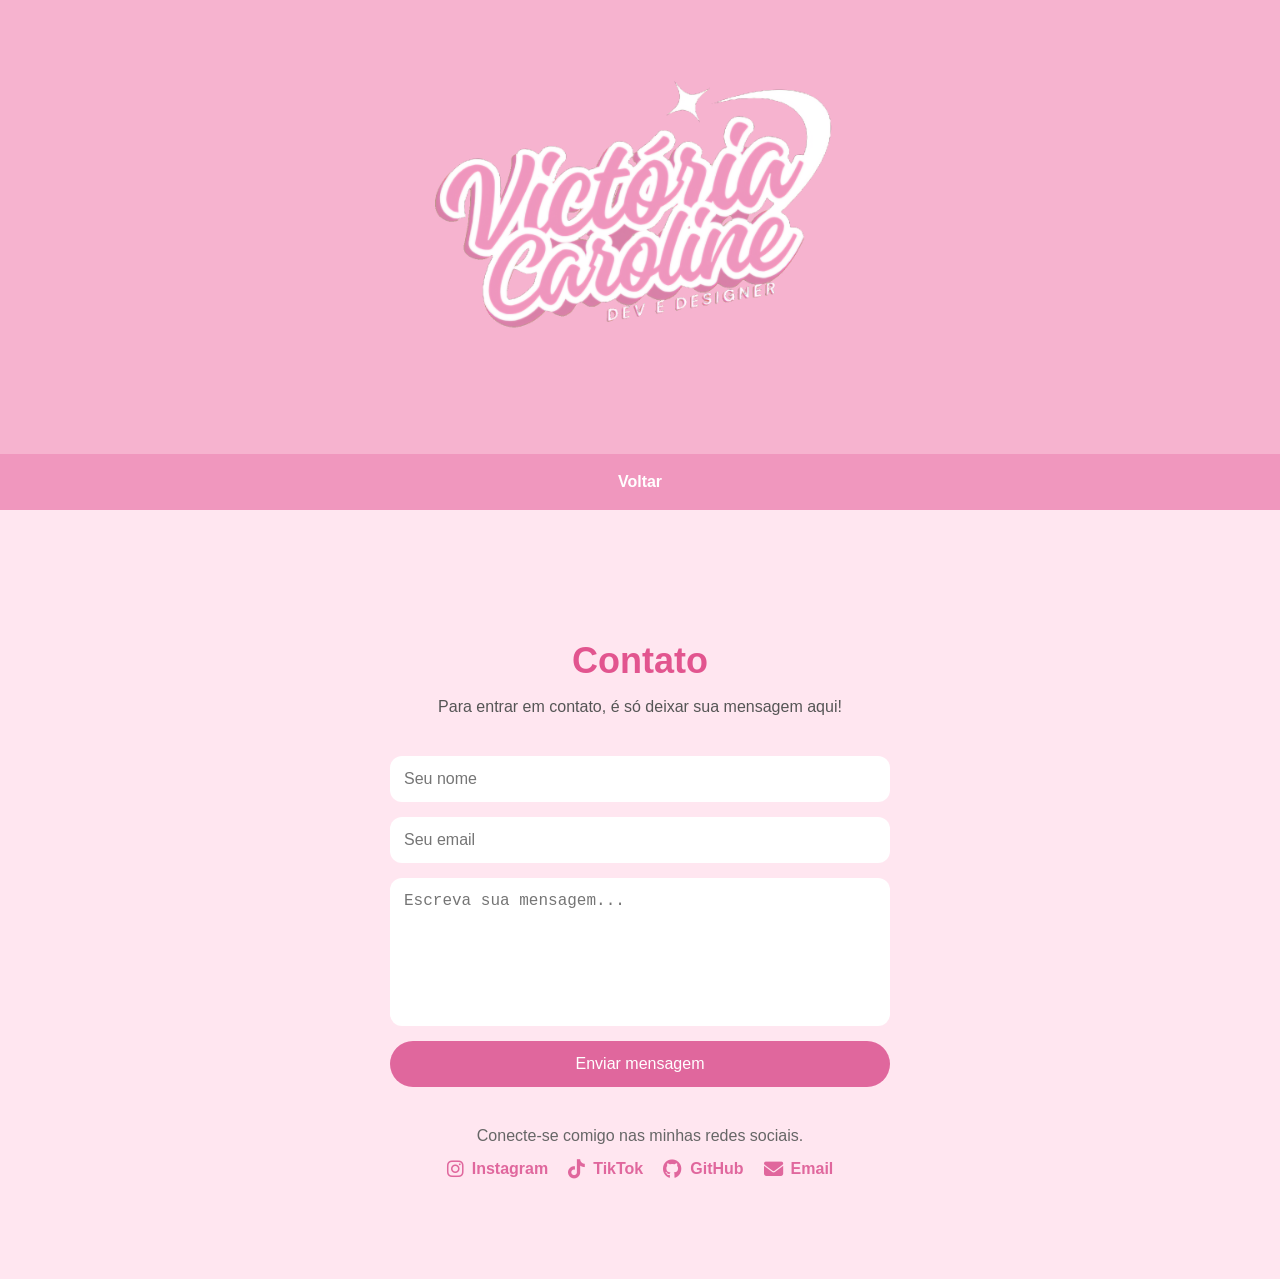
<file: contato/contato.html>
<!DOCTYPE html>
<html lang="pt-br">
<head>
  <meta charset="UTF-8">
  <title>Contato</title>
  <link rel="stylesheet" href="contato.css">
  <link rel="stylesheet" href="https://cdnjs.cloudflare.com/ajax/libs/font-awesome/6.5.1/css/all.min.css">
</head>

<body>

<!-- Início do Menu e Logo -->
<header class="header">
  <img src="../imagens/logo.png" alt="Vitória Caroline" class="logo">

  <nav class="nav">
    <a href="../index.html">Voltar</a>
  </nav>
</header>
<!-- Fim do Menu e Logo -->

<section class="contato">
  <h1>Contato</h1>
  <p class="contato-texto">
    Para entrar em contato, é só deixar sua mensagem aqui!
  </p>

  <!-- FORM SEM ACTION -->
  <form id="formContato" class="form-contato">

    <input type="hidden" name="_captcha" value="false">

    <input type="text" name="name" placeholder="Seu nome" required>
    <input type="email" name="email" placeholder="Seu email" required>
    
    <textarea name="message" placeholder="Escreva sua mensagem..." required></textarea>

    <button type="submit">Enviar mensagem</button>
  </form>

  <!-- Mensagem de sucesso -->
  <p id="msg" style="margin-top:10px; font-weight:bold;"></p>

  <p class="texto-redes">Conecte-se comigo nas minhas redes sociais.</p>

  <div class="redes">
    <a href="https://instagram.com/byvictooriiaa" target="_blank">
      <i class="fab fa-instagram"></i> Instagram
    </a>

    <a href="https://tiktok.com/@byvictooriiaa" target="_blank">
      <i class="fab fa-tiktok"></i> TikTok
    </a>

    <a href="https://github.com/xxvictooriiaa" target="_blank">
      <i class="fab fa-github"></i> GitHub
    </a>

    <a href="mailto:byvictooriiaa@gmail.com">
      <i class="fas fa-envelope"></i> Email
    </a>
  </div>
</section>

<script src="contato.js"></script>
</file>
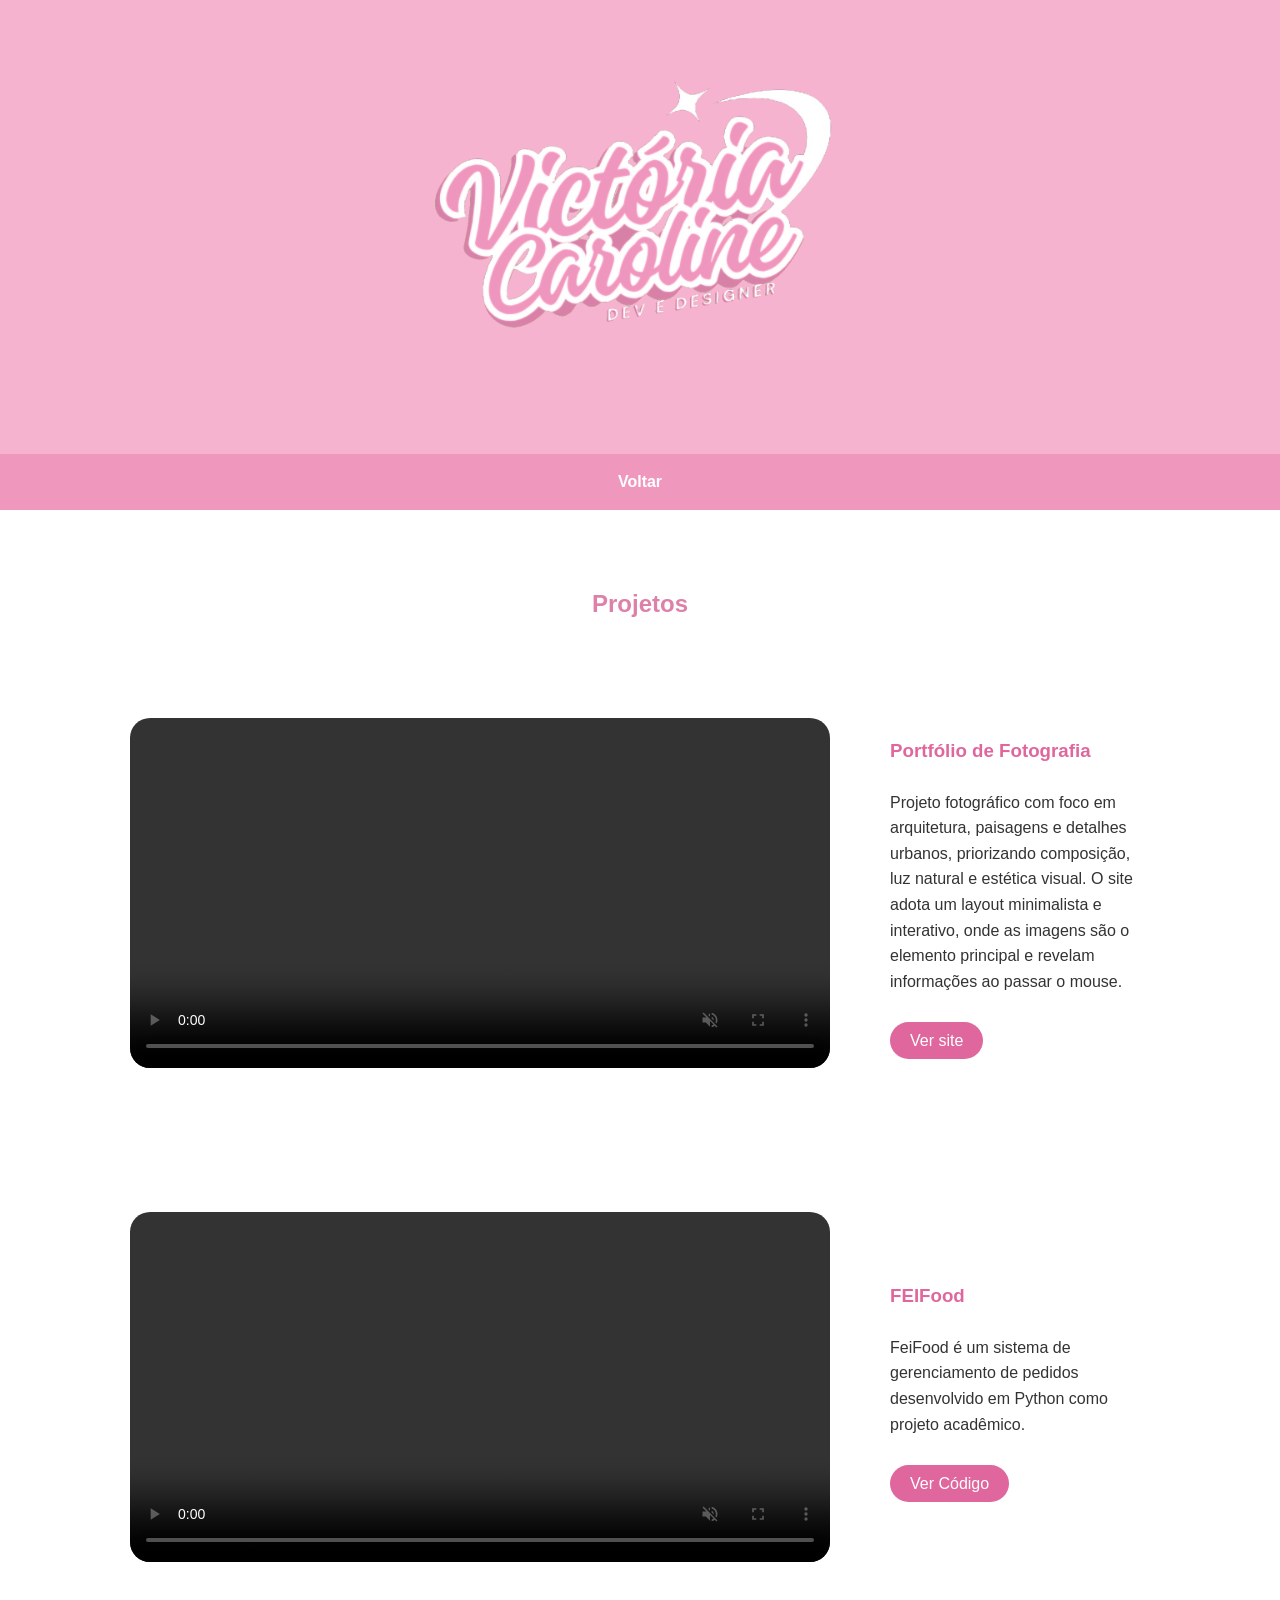
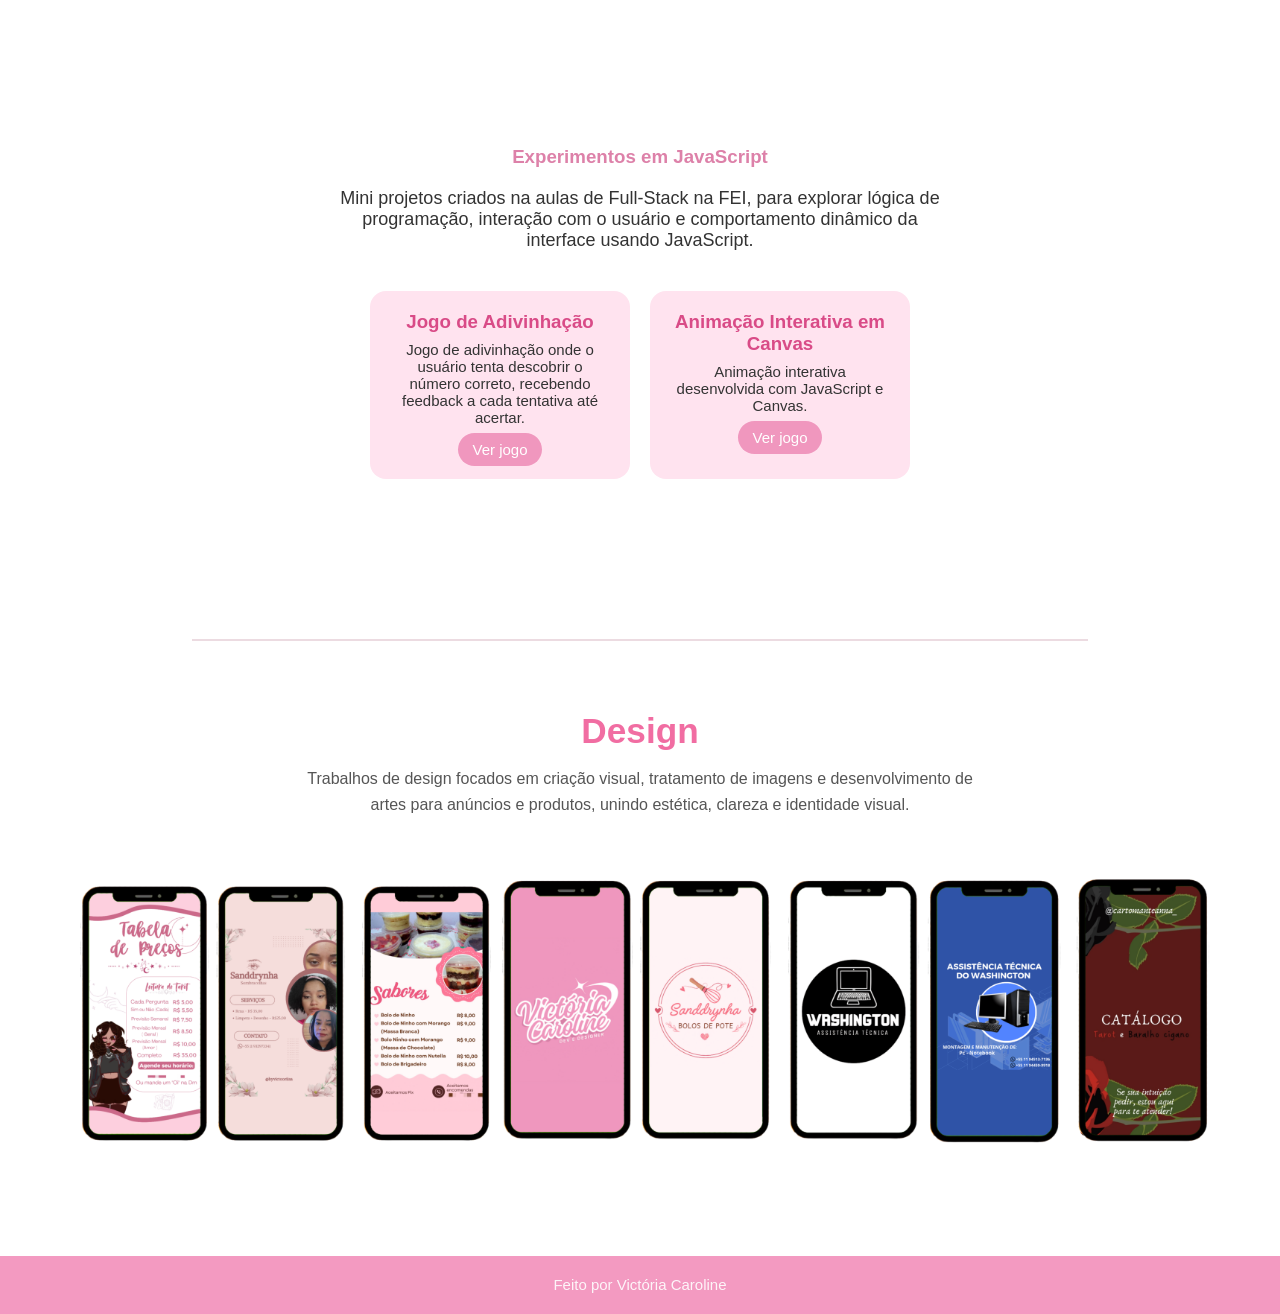
<file: projetos/projetos.html>
<!DOCTYPE html>
<html lang="pt-br">
<head>
  <meta charset="UTF-8">
  <title>Projetos</title>
  <link rel="stylesheet" href="projeto.css">
</head>
<body>
<!-- Início do Menu e Logo -->
  <header class="header">
    <img src="../imagens/logo.png" alt="Vitória Caroline" class="logo">

    <nav class="nav">
      <a href="../index.html">Voltar</a>
    </nav>
  </header>

  <!-- Fim do Menu e Logo -->

  <!-- Início do Conteúdo Principal -->


  <!-- Bloco 1-->
  <section class="projetos">
  <h1 class="titulo-projetos">Projetos</h1>

  <div class="card-projeto">

    <div class="projeto-video">
      <video autoplay muted loop playsinline controls>
        <source src="../videos/fotografia.mp4" type="video/mp4">
      </video>
    </div>

    <div class="projeto-info">
      <h3>Portfólio de Fotografia</h3>
      <br>
      <p>
       Projeto fotográfico com foco em arquitetura, paisagens e detalhes urbanos, 
       priorizando composição, luz natural e estética visual. O site adota um layout minimalista e interativo, 
       onde as imagens são o elemento principal e revelam informações ao passar o mouse.
      </p>
      <br>
      <a href="https://xxvictooriiaa.github.io/Fotografia/" target="_blank">Ver site</a>
    </div>

  </div>

<!----------------------------------------------------------------------------------------->

<!--Bloco 2-->
<div class="card-projeto">

  <div class="projeto-video">
    <video autoplay muted loop playsinline controls>
      <source src="../videos/feifood.mp4" type="video/mp4">
    </video>
  </div>

  <div class="projeto-info">
    <h3>FEIFood</h3>
    <br>
    <p>
      FeiFood é um sistema de gerenciamento de pedidos desenvolvido em Python como projeto acadêmico.
    </p>
    <br>
    <a href="https://github.com/xxvictooriiaa/FoodFei" target="_blank">Ver Código</a>
  </div>

</div>


<!----------------------------------------------------------------------------------------->
<!--Bloco 3-->
<section class="projetos">
  <h1 class="titulo-projetos">Experimentos em JavaScript</h1>

  <p class="descricao-projetos">
   Mini projetos criados na aulas de Full-Stack na FEI, para explorar lógica de programação, interação com o usuário e comportamento dinâmico da interface usando JavaScript.
  </p>

  <div class="mini-projetos">
    <div class="mini-card">
      <h3>Jogo de Adivinhação</h3>
      <p>Jogo de adivinhação onde o usuário tenta descobrir o número correto, recebendo feedback a cada tentativa até acertar. </p>
      <a href="../jogos/adivinha/projects.html" target="_blank">Ver jogo</a>
    </div>

    <div class="mini-card">
      <h3>Animação Interativa em Canvas</h3>
      <p>Animação interativa desenvolvida com JavaScript e Canvas.</p>
      <a href="../jogos/animacao/animacao.html" target="_blank">Ver jogo</a>
    </div>
  </div>
</section>
<!-- Fim do Conteúdo Principal -->

<!-- Design-->
<section class="design">
  <div class="linha-separadora"></div>

  <h1 class="titulo-design">Design</h1>

  <p class="texto-design">
    Trabalhos de design focados em criação visual, tratamento de imagens e
    desenvolvimento de artes para anúncios e produtos, unindo estética,
    clareza e identidade visual.
  </p>

  <div class="design-img">
    <img src="../imagens/design.png" alt="Montagem de designs em moldura de celular">
  </div>
</section>
  </section>
<!-- Fim do Design -->

<!--credito -->
<footer class="credito">
  <a href="https://github.com/xxvictooriiaa" target="_blank">
    Feito por Victória Caroline
  </a>
</footer>
<!-- Fim do credito -->

</body>
</file>
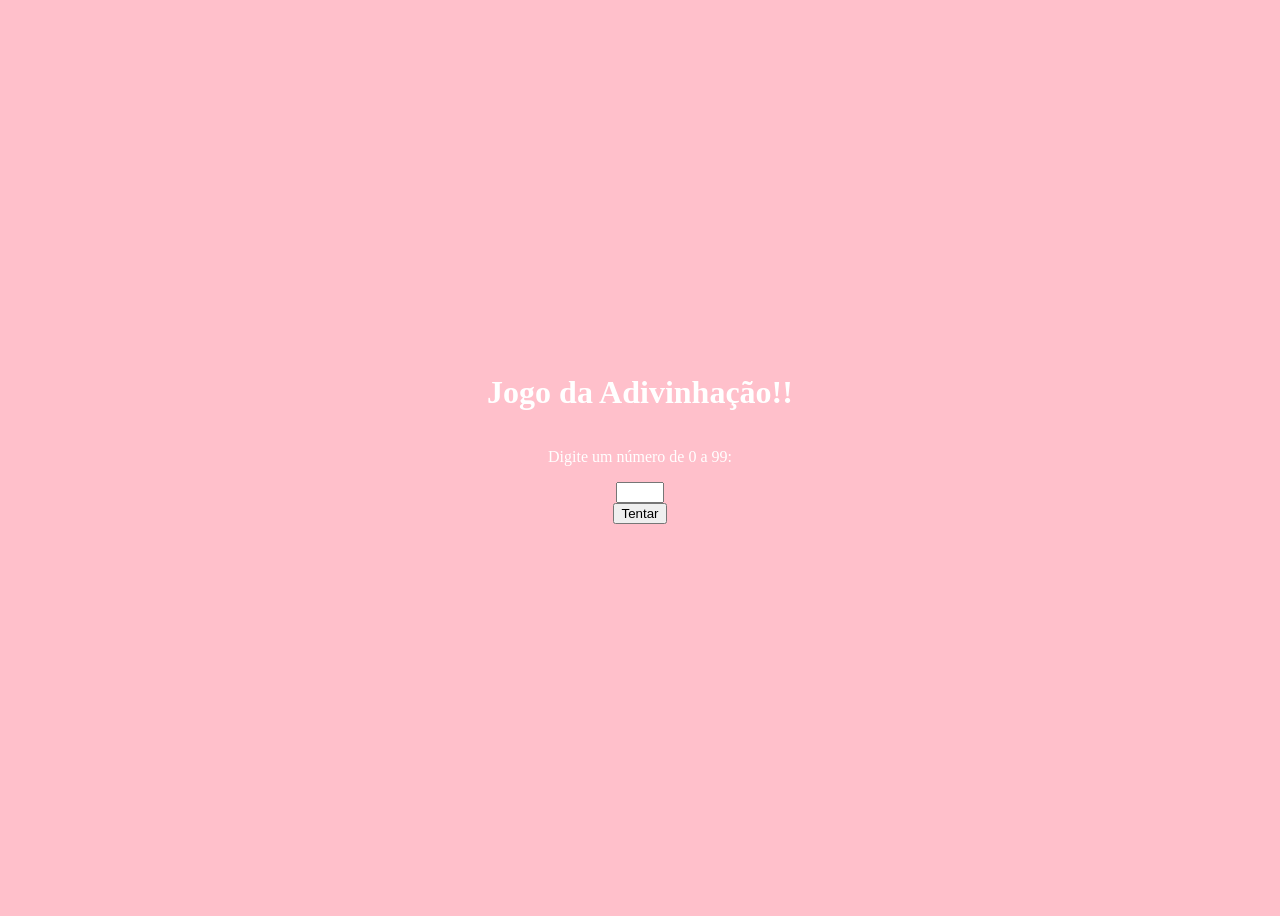
<file: jogos/adivinha/projects.html>
<!DOCTYPE html>
<html lang="en">
<head>
    <meta charset="UTF-8">
    <title>Adivinhação</title>
    <link href="sytle4.css" rel="stylesheet">
</head>
<body>
    <body>
  <h1>Jogo da Adivinhação!!</h1>
  <p>Digite um número de 0 a 99:</p>
  <input type="number" id="chute" min="0" max="99">
  <button onclick="verificar()">Tentar</button>
  <div id="resultado"></div>

  <script src="script.js"></script> 
</body>
</html>
</file>
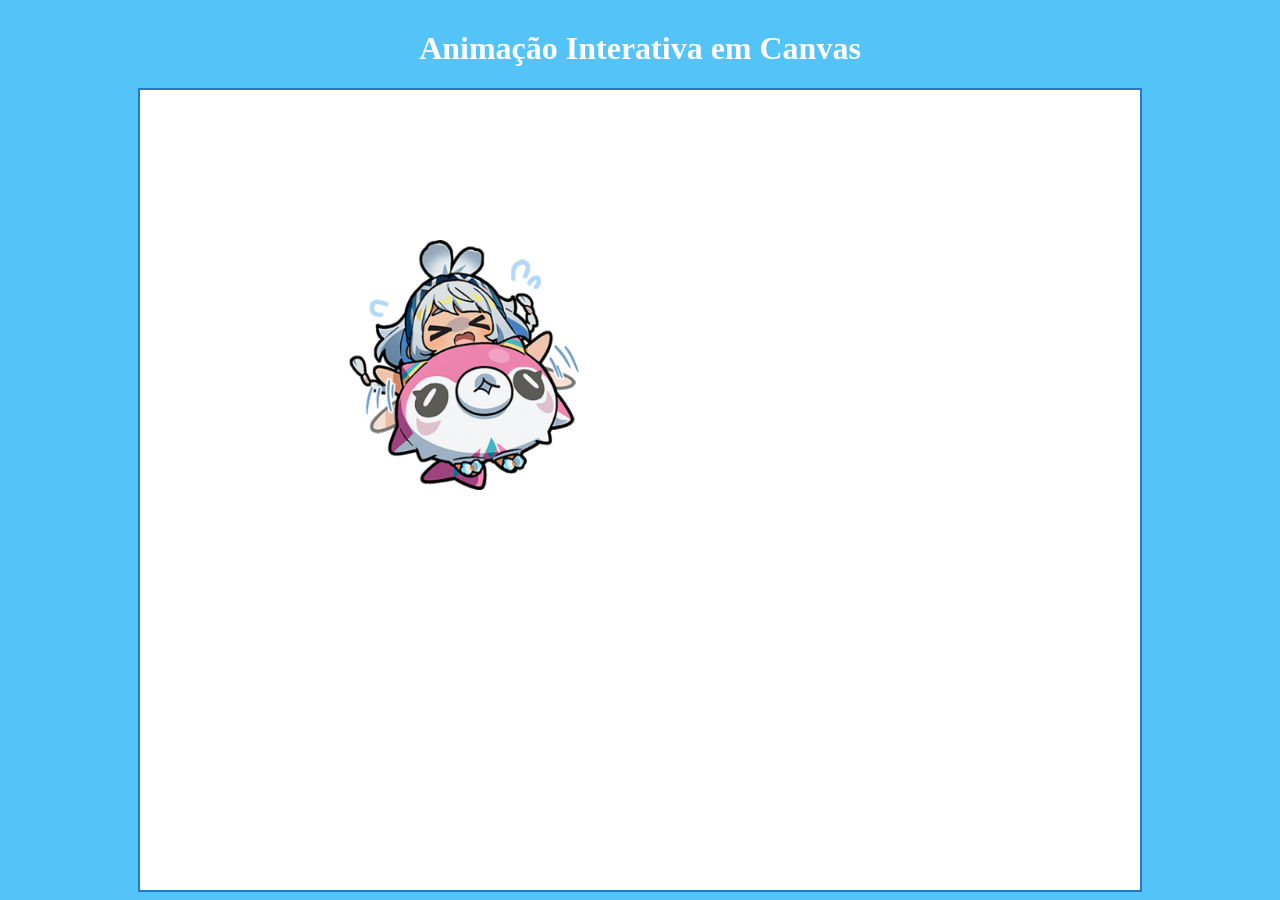
<file: jogos/animacao/animacao.html>
<!DOCTYPE html>
<html lang="en">
<head>
    <meta charset="UTF-8">
    <meta name="viewport" content="width=device-width, initial-scale=1.0">
  
    <link rel="stylesheet" href="style.css">
    <title>Animação</title>
</head>
<body>
 <h1>Animação Interativa em Canvas</h1>
    <canvas id="meuCanvas" width="1000" height="800"></canvas>

      <script src="script.js"></script> 
</body>
</html>
</file>
<file: contato/contato.css>
/* Estilos Globais */
body {
  background: #fff;
  color: #333;
  display: flex;
  flex-direction: column;
  font-family: Arial, Helvetica, sans-serif;
}
html, body {
  margin: 0;
  padding: 0;
}

/*----------------------------------*/

/* Estilos do Logo e do Menu e Navegação */
.header {
  background: #f6b3cf;
  text-align: center;
}

.logo {
  max-width: 450px;
}

  .nav {
  background: #f097be; /* COR DE FUNDO DA BARRA DE NAVEGAÇÃO */
  padding: 19px 0; /* DISTANCIA DO TEXTO PARA CIMA E PARA BAIXO */
  }
.nav a {
  margin: 0 40px;
  text-decoration: none;
  color: white;
  font-weight: bold;
  font-size: 16px;
}
/*Acabou */


.contato {
  background-color: #ffe4ee;
  padding: 80px 20px;
  text-align: center;
}

.contato h1 {
  color: #e2558f;
  font-size: 36px;
  margin-bottom: 10px;
}




.contato-texto {
  color: #555;
  margin-bottom: 40px;
}

.form-contato {
  max-width: 500px;
  margin: 0 auto;
  display: flex;
  flex-direction: column;
  gap: 15px;
}

.form-contato input,
.form-contato textarea {
  padding: 12px;
  border-radius: 10px;
  border: 1px solid #f3b4cc;
  resize: none;
}

.form-contato textarea {
  height: 120px;
}

.form-contato button {
  background-color: #e2558f;
  color: white;
  border: none;
  padding: 12px;
  border-radius: 20px;
  font-size: 16px;
  cursor: pointer;
  transition: 0.3s;
}

.form-contato button:hover {
  background-color: #c94477;
}
/*---------------- CONTATO ----------------*/

.contato {
  background: #ffe6f0;
  padding: 100px 20px;
  text-align: center;
}

.titulo-contato {
  color: #e0679d;
  font-size: 2.4rem;
  margin-bottom: 15px;
}

.texto-contato {
  font-size: 1.1rem;
  max-width: 600px;
  margin: 0 auto 40px;
  color: #555;
}

.form-contato {
  max-width: 500px;
  margin: 0 auto 40px;
  display: flex;
  flex-direction: column;
  gap: 15px;
}

.form-contato input,
.form-contato textarea {
  padding: 14px;
  border-radius: 12px;
  border: none;
  font-size: 1rem;
  outline: none;
}

.form-contato textarea {
  resize: none;
  height: 120px;
}

.form-contato button {
  background: #e0679d;
  color: white;
  border: none;
  padding: 14px;
  border-radius: 30px;
  font-size: 1rem;
  cursor: pointer;
  transition: 0.3s;
}

.form-contato button:hover {
  background: #d4558b;
}

.texto-redes {
  margin-bottom: 15px;
  color: #666;
}

.redes {
  display: flex;
  justify-content: center;
  gap: 20px;
  flex-wrap: wrap;
}

.redes a {
  display: flex;
  align-items: center;
  gap: 8px;
  text-decoration: none;
  color: #e0679d;
  font-weight: bold;
  transition: 0.3s;
  font-size: 1rem;
}

.redes i {
  font-size: 1.2rem;
}


/*-----------------------------------------*/
</file>
<file: projetos/projeto.css>
/*Padrao */
* {
  margin: 0;
  padding: 0;
  box-sizing: border-box;
  font-family: Arial, sans-serif;

  html, body {
  height: 100%;
}

}
body {
  background: #fff;
  color: #333;
  display: flex;
  flex-direction: column;
}
/*----------------------------------*/

/* Estilos do Logo e do Menu e Navegação */
.header {
  background: #f6b3cf;
  text-align: center;
}

.logo {
  max-width: 450px;
}

  .nav {
  background: #f097be; /* COR DE FUNDO DA BARRA DE NAVEGAÇÃO */
  padding: 19px 0; /* DISTANCIA DO TEXTO PARA CIMA E PARA BAIXO */
  }
.nav a {
  margin: 0 40px;
  text-decoration: none;
  color: white;
  font-weight: bold;
  font-size: 16px;
}
/*Acabou */

/*---------------iNFOS-------------------*/
.titulo-projetos {
  color: #dd81a9; /* rosa escuro */
  text-align: center;
  margin-bottom: 20px;
}
.projetos {
  padding-top: 80px;   /* afasta do menu */
  padding-bottom: 80px;
}

.card-projeto {
  display: flex;
  align-items: center;
  gap: 60px;
  max-width: 1100px;
  margin: 60px auto;
  padding: 40px;
}

.projeto-video video {
  width: 700px;
  border-radius: 20px;
}

.projeto-info h3 {
  color: #e0679d;
  margin-bottom: 10px;
}

.projeto-info p {
  line-height: 1.6;
  margin-bottom: 20px;
}

.projeto-info a {
  background: #e0679d;
  color: white;
  padding: 10px 20px;
  border-radius: 20px;
  text-decoration: none;
}
/*-------------JavaScript-----------------*/
.descricao-projetos {
  text-align: center;
  max-width: 600px;
  margin: 10px auto 40px;
  font-size: 18px;
}

.mini-projetos {
  display: flex;
  gap: 20px;
  justify-content: center;
  flex-wrap: wrap;
}

.mini-card {
  background: #ffe3ef;
  padding: 20px;
  width: 260px;
  border-radius: 16px;
  text-align: center;
}

.mini-card h3 {
  color: #d94b87;
  margin-bottom: 8px;
}

.mini-card p {
  font-size: 15px;
  margin-bottom: 15px;
}

.mini-card a {
  text-decoration: none;
  background: #f097be;
  color: white;
  padding: 8px 14px;
  border-radius: 20px;
  font-size: 15px;
}
/*----------------------------------*/
/* DESIGN */
.design {
  margin-top: 80px;
  text-align: center;
}

.linha-separadora {
  width: 70%;
  height: 2px;
  background-color: #dfc4ce; /* rosa escuro */
  margin: 0 auto 70px auto;
  opacity: 0.6; /* linha suave */
}

.titulo-design {
  font-size: 2.2rem;
  color: #f16da2;
  margin-bottom: 15px;
}

.texto-design {
  max-width: 700px;
  margin: 0 auto 40px auto;
  font-size: 1rem;
  line-height: 1.6;
  color: #555;
}

.design-img img {
  max-width: 90%;
  border-radius: 12px;
}
/*----------------------------------*/
/*-----------credito---------------------*/

.credito {
  width: 100%;
  background: #f39ac1;
  text-align: center;
  padding: 20px 0;
  margin-top: auto;
  font-family: Arial;
}

.credito a {
 font-size:15px;
  opacity: 0.90;
  color:rgb(255, 255, 255);
  text-decoration:none;
}
.credito a:hover {
  opacity: 0.6;
}



/*----------------------------------*/
</file>
<file: jogos/adivinha/sytle4.css>
body {
      background-color: pink; /* (0.5) cor de fundo */
      color: white;
      display: flex; /* (0.5) centralização */
      flex-direction: column;
      align-items: center;
      justify-content: center;
      height: 100vh;
      font-family: cursive;
    }
    #resultado {
      margin-top: 20px;
      font-weight: bold;
      padding: 10px;
      border-radius: 5px;
    }
</file>
<file: jogos/animacao/style.css>
body {
    background-color: rgb(84, 196, 248); /* fundo */
    display: flex;
    flex-direction: column;
    align-items: center; /* centraliza horizontalmente */
    justify-content: center; /* centraliza verticalmente */
    height: 100vh;
    margin: 0;
    font-family: cursive;
    color: #fff;
}

canvas {
    border: 2px solid rgb(36, 121, 201);
    background-color: #fff;
}
</file>
